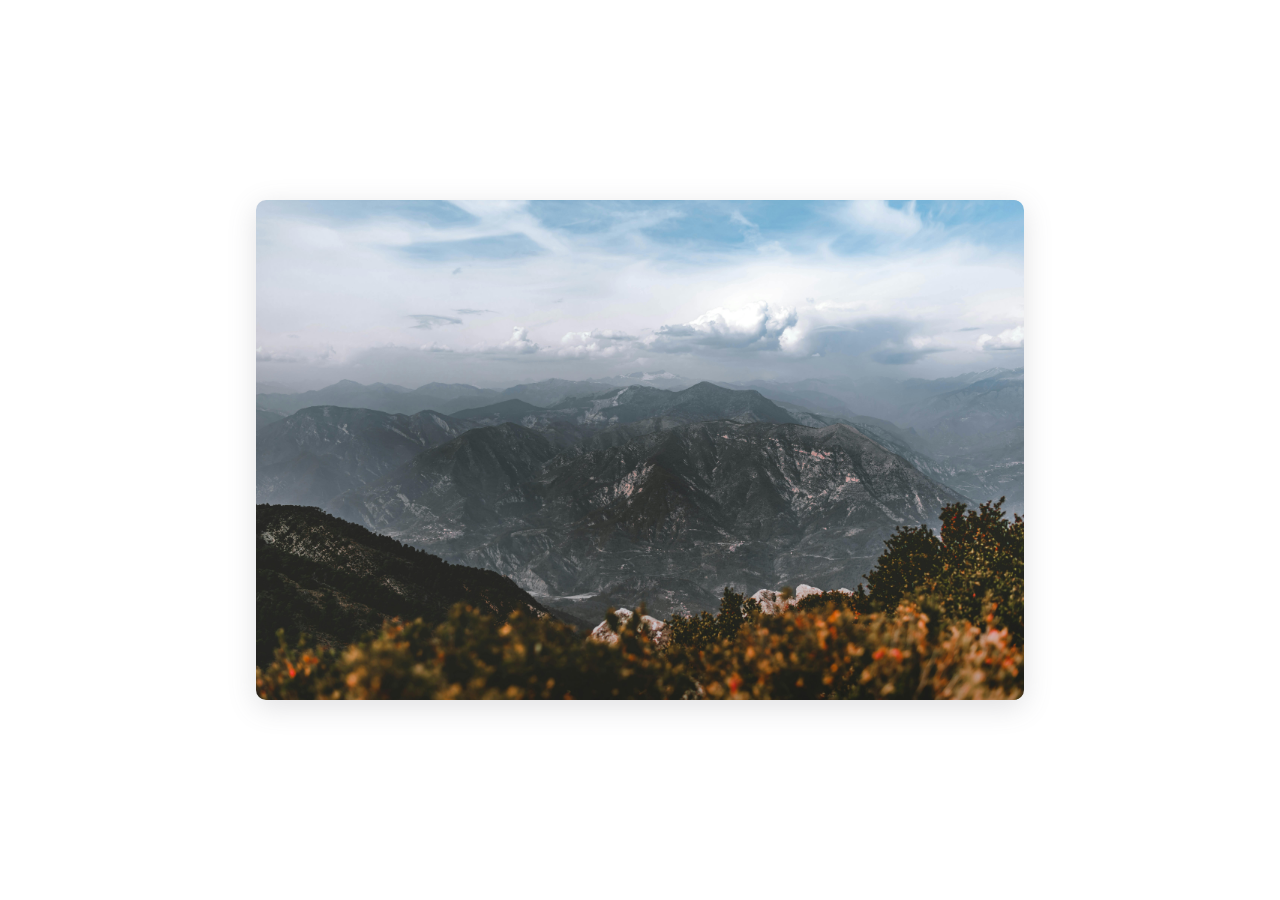
<file: Carasual Effect/index.html>
<!DOCTYPE html>
<html lang="en">
  <head>
    <meta charset="UTF-8" />
    <meta name="viewport" content="width=device-width, initial-scale=1.0" />
    <link rel="stylesheet" href="style.css" />
    <title>Carasual</title>
  </head>
  <body>
    <div class="container-image"></div>
  </body>
</html>
</file>
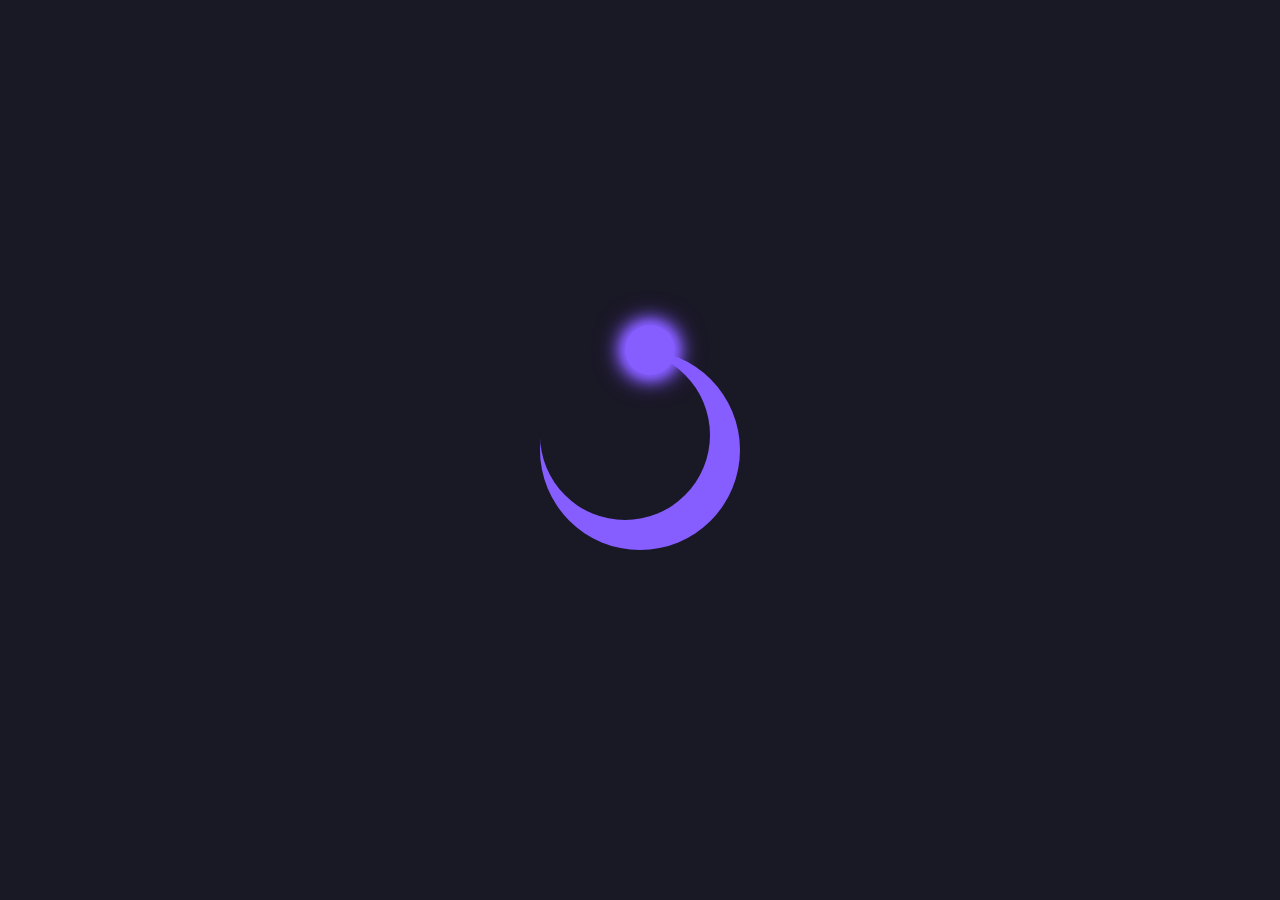
<file: NeonLoader/index.html>
<!DOCTYPE html>
<html lang="en">
  <head>
    <meta charset="UTF-8" />
    <meta name="viewport" content="width=device-width, initial-scale=1.0" />
    <!-- <link rel="stylesheet" href="./style.css" /> -->
    <link rel="stylesheet" href="style.css" />
    <title>Document</title>
  </head>
  <body>
    <div class="loader"></div>
  </body>
</html>
</file>
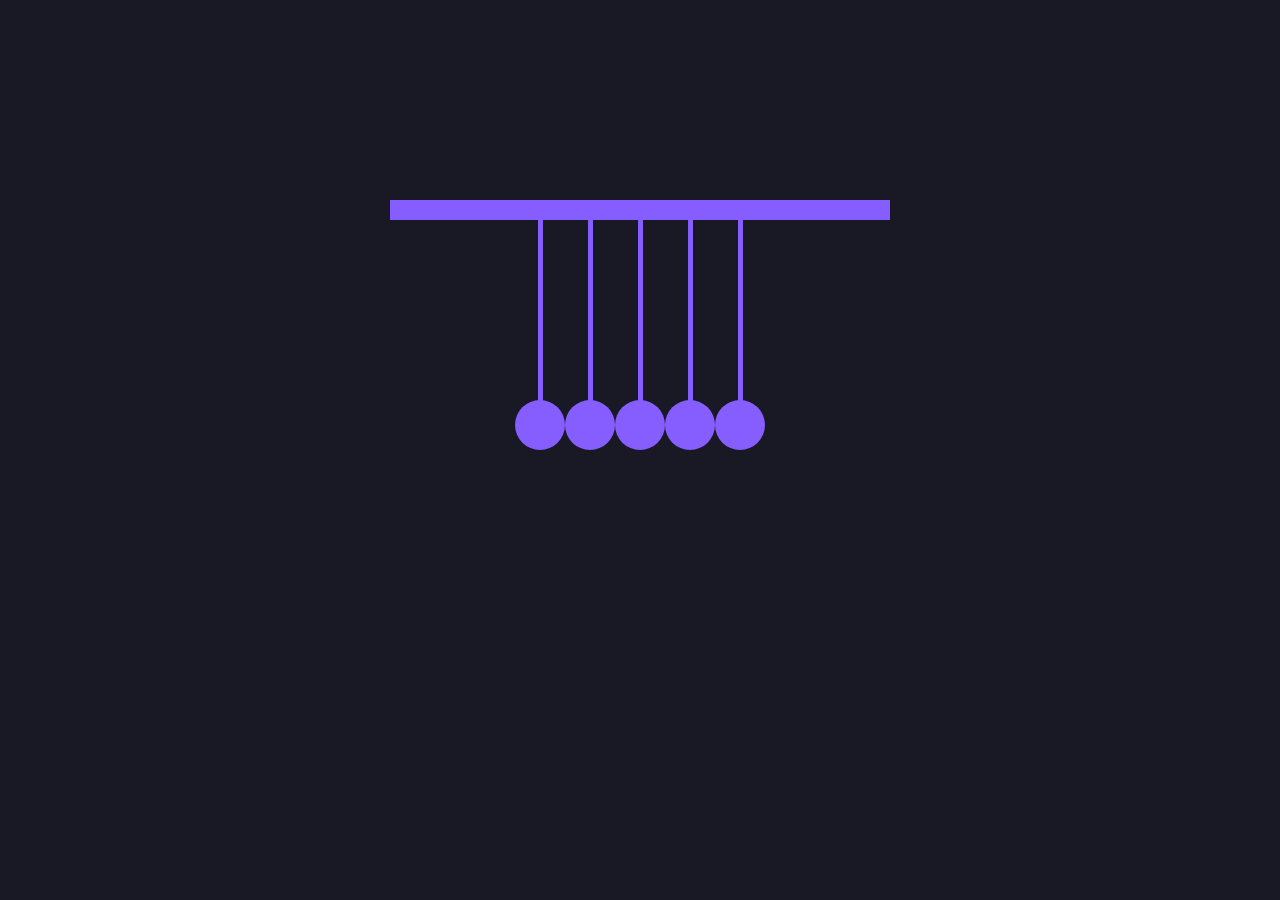
<file: NewtonCredal/index.html>
<!DOCTYPE html>
<html lang="en">
  <head>
    <meta charset="UTF-8" />
    <meta name="viewport" content="width=device-width, initial-scale=1.0" />
    <link rel="stylesheet" href="style.css" />
    <title>Document</title>
  </head>
  <body>
    <div class="credal">
      <div></div>
      <div></div>
      <div></div>
      <div></div>
      <div></div>
    </div>
  </body>
</html>
</file>
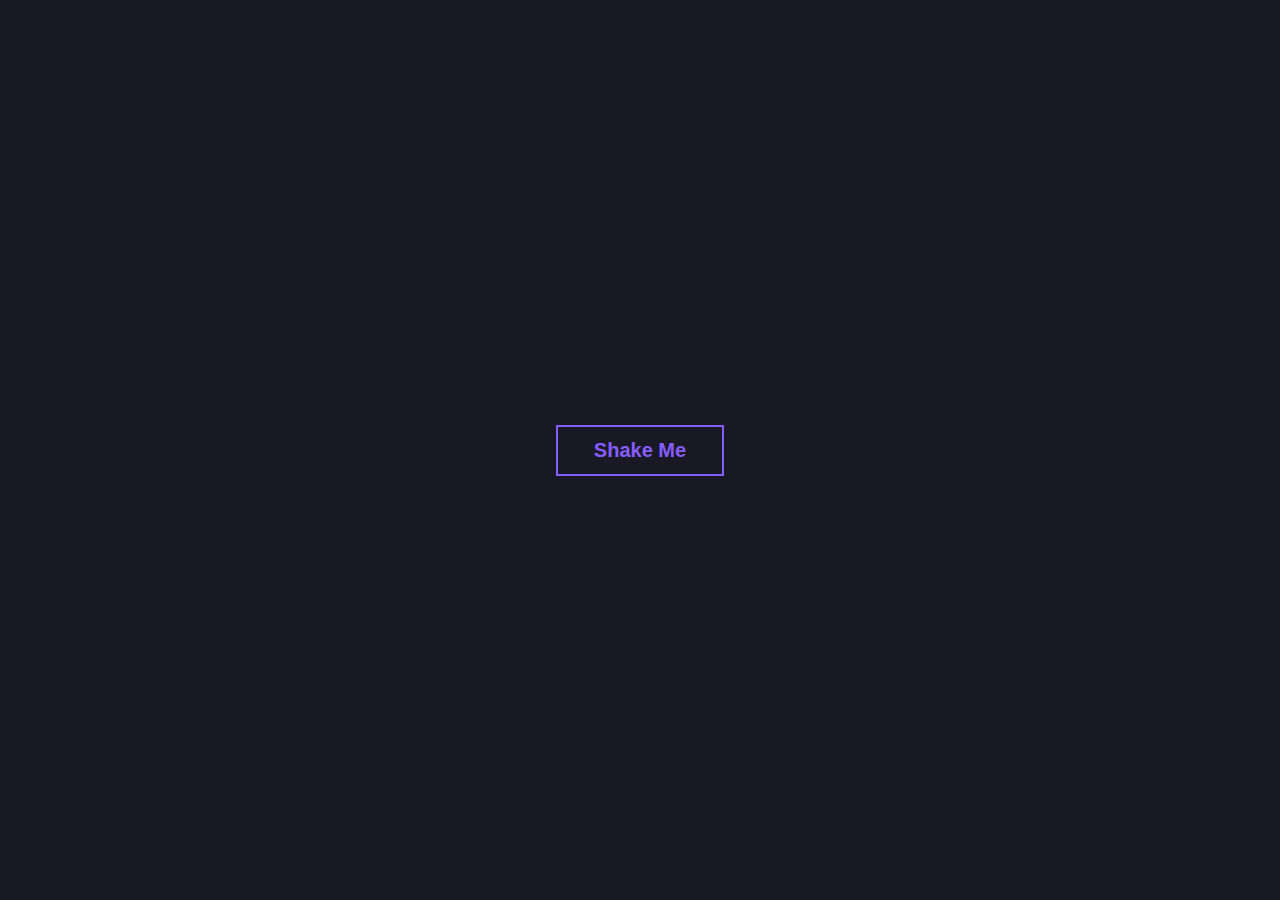
<file: ShakeMe/index.html>
<!DOCTYPE html>
<html lang="en">
  <head>
    <meta charset="UTF-8" />
    <meta name="viewport" content="width=device-width, initial-scale=1.0" />
    <link rel="stylesheet" href="style.css" />
    <title>shake button</title>
  </head>
  <body>
    <button type="button">Shake Me</button>
  </body>
</html>
</file>
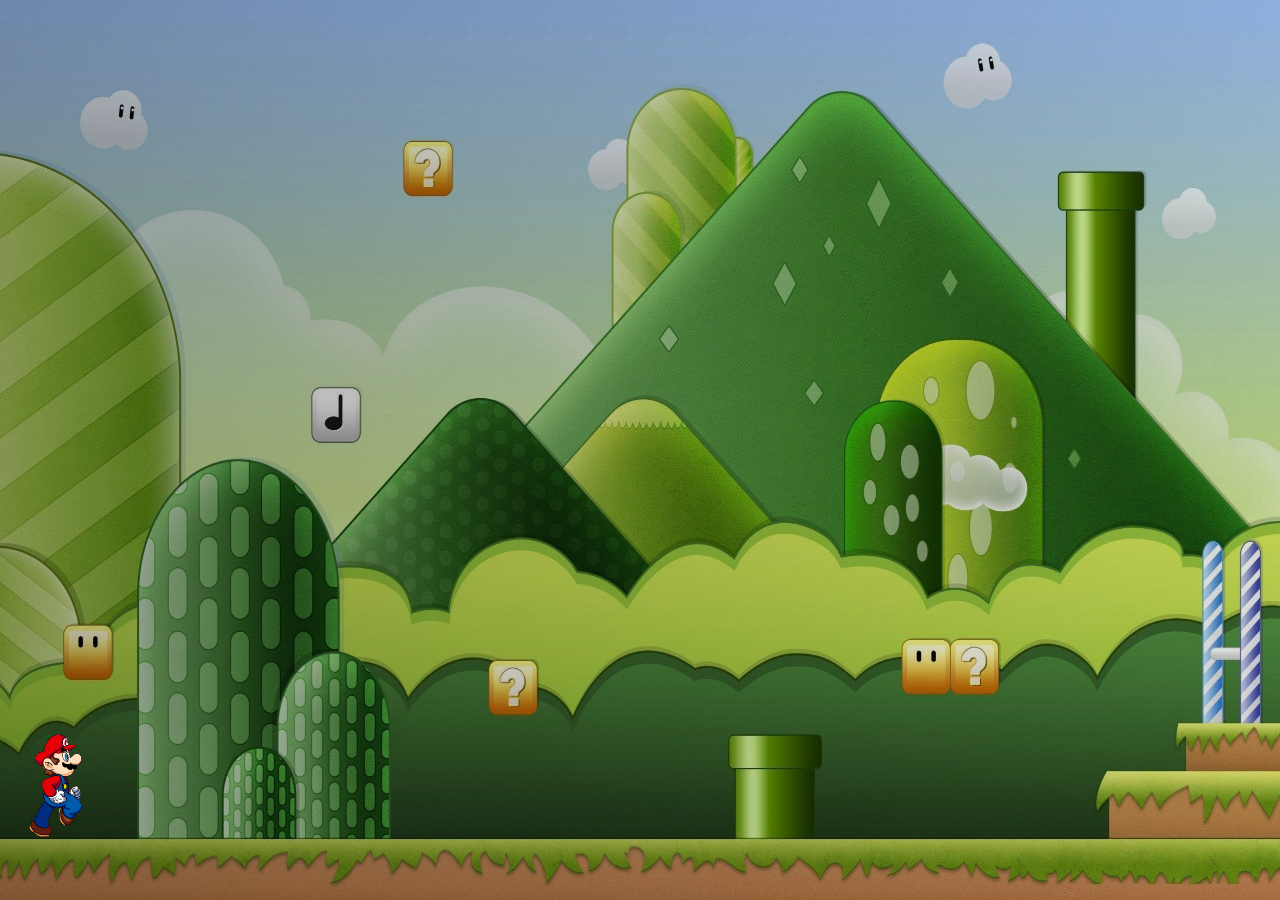
<file: MarioGame/home.html>
<!DOCTYPE html>
<html lang="en">
  <head>
    <meta charset="UTF-8" />
    <meta name="viewport" content="width=device-width, initial-scale=1.0" />
    <link rel="stylesheet" href="design.css" />
    <title>Document</title>
  </head>
  <body>
    <img src="./Images/spoooooooooooooooooorts.gif" alt="" />
  </body>
</html>
</file>
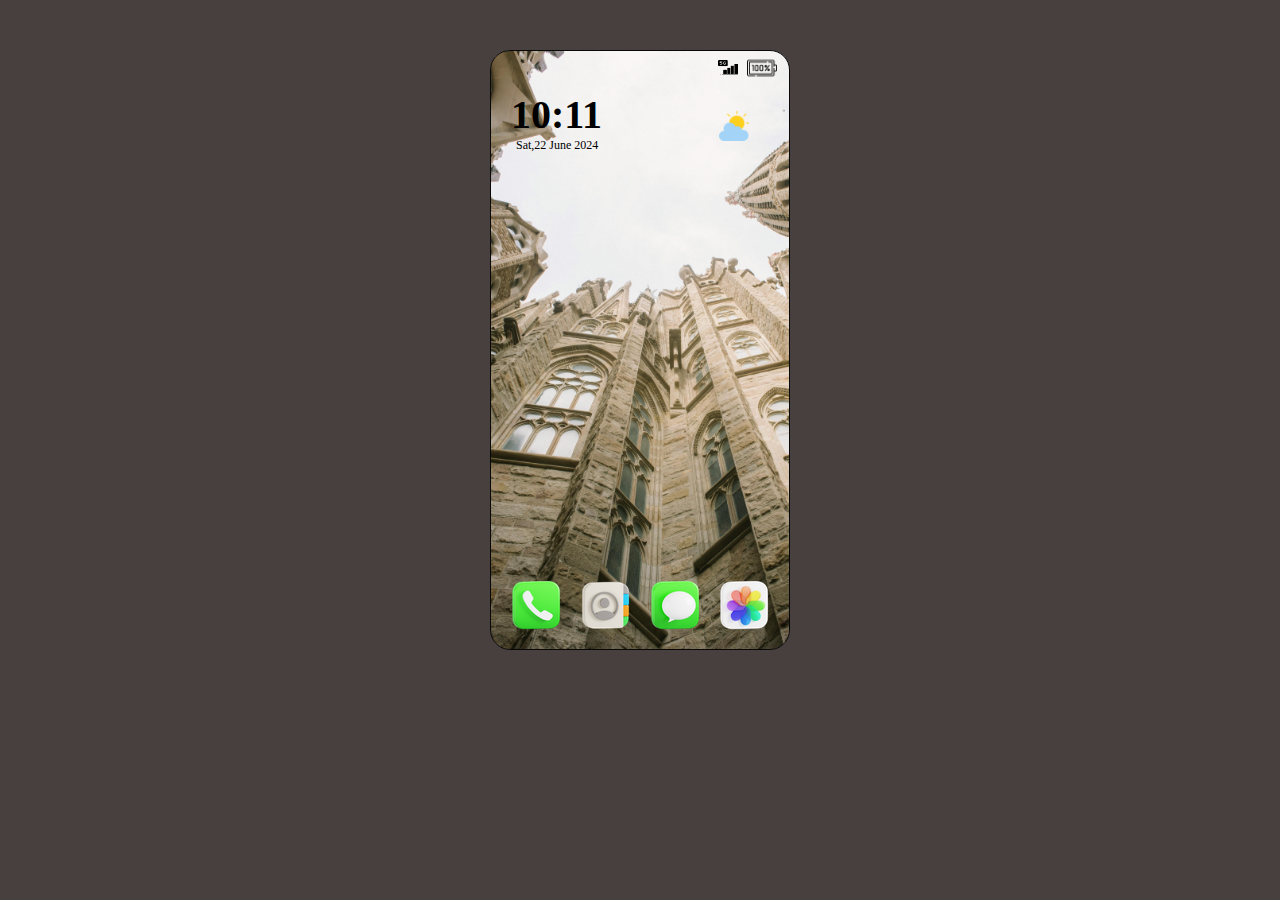
<file: PhoneView/home.html>
<!DOCTYPE html>
<html lang="en">
  <head>
    <meta charset="UTF-8" />
    <meta name="viewport" content="width=device-width, initial-scale=1.0" />
    <link rel="stylesheet" href="home.css" />
    <title>Document</title>
  </head>
  <body>
    <div class="container">
      <section class="network">
        <div class="icon1"></div>
        <div class="icon1">
          <img class="signal" src="./Images/signal.png" alt="" />
        </div>
        <div class="icon1"><img src="./Images/100-percent.png" alt="" /></div>
      </section>
      <section class="weater">
        <div class="time">
          <h1>10:11</h1>
          <p>Sat,22 June 2024</p>
        </div>
        <div class="weather"><img src="./Images/cloudy.png" alt="" /></div>
      </section>
      <section class="apps">
        <div class="app1">
          <img src="./Images/apple-phone-application-logo.png" alt="" />
        </div>
        <div class="app1">
          <img src="./Images/apple-contacts-application-logo.png" alt="" />
        </div>
        <div class="app1">
          <img src="./Images/imessage.png" alt="" />
        </div>
        <div class="app1">
          <img src="./Images/apple-photos-application-logo (1).png" alt="" />
        </div>
      </section>
    </div>
  </body>
</html>
</file>
<file: Carasual Effect/style.css>
* {
  margin: 0;
  padding: 0;
  box-sizing: border-box;
}
html {
  font-size: 62.5%;
}
body {
  height: 100vh;
  display: grid;
  place-items: center;
}
.container-image {
  width: 60vw;
  height: 50rem;
  border-radius: 1rem;
  box-shadow: rgba(100, 100, 111, 0.2) 0px 7px 29px 0px;
  background-image: url(./Images/pexels-anne-sophie-parent-1111377-2105416.jpg);
  background-size: cover;
  animation: gallary 20s linear infinite;
}
@keyframes gallary {
  0% {
    background-image: url(./Images/pexels-eberhardgross-592284.jpg);
  }
  14% {
    background-image: url(./Images/pexels-enrique-2887497.jpg);
  }
  28% {
    background-image: url(./Images/pexels-podnar2018-1424239.jpg);
  }
  42% {
    background-image: url(./Images/pexels-pok-rie-33563-697313.jpg);
  }
  56% {
    background-image: url(./Images/pexels-sebastians-1276518.jpg);
  }
  70% {
    background-image: url(./Images/pexels-tiana-18128-614484.jpg);
  }
}
</file>
<file: NeonLoader/style.css>
* {
  margin: 0;
  padding: 0;
  box-sizing: border-box;
}
html {
  font-size: 62.5%;
}
body {
  height: 100vh;
  display: grid;
  place-items: center;
  background-color: #191825;
}
.loader {
  width: 20rem;
  aspect-ratio: 1;
  background-color: #865dff;
  border-radius: 50%;
  position: relative;
  animation: circleloader 2s linear infinite;
}
.loader::before {
  content: "";
  position: absolute;
  top: 0;
  left: 0;
  width: 17rem;
  aspect-ratio: 1;
  background-color: #191825;
  border-radius: 50%;
}
.loader::after {
  content: "";
  position: absolute;
  top: -2.5rem;
  left: 8.5rem;
  width: 5rem;
  aspect-ratio: 1;
  background-color: #865dff;
  border-radius: 50%;
  box-shadow: 0 0 1rem #865dff, 0 0 1.5rem #865dff, 0 0 2rem #865dff,
    0 0 2.5rem #865dff, 0 0 3em #865dff;
}

@keyframes circleloader {
  100% {
    rotate: -360deg;
  }
}
</file>
<file: NewtonCredal/style.css>
* {
  margin: 0;
  padding: 0;
  box-sizing: border-box;
}
html {
  font-size: 62.5%;
}
body {
  height: 100vh;
  display: grid;
  place-items: center;
  background-color: #191825;
}
.credal {
  width: 50rem;
  height: 50rem;
  background-color: transparent;
  border-top: 2rem solid#865dff;
  border-radius 0.5rem;
  display: flex;
  justify-content: center;
  gap: 4.5rem;
}

div {
  width: 0.5rem;
  height: 20rem;
  background-color: #865dff;
  position: relative;
}

.credal div::before {
  content: "";
  position: absolute;
  top: 90%;
  left: -2.25rem;
  width: 5rem;
  aspect-ratio: 1;
  border-radius: 50%;
  background-color: #865dff;
}

.credal div:first-child {
  animation: left-swing 2s linear infinite;
  transform-origin: top left;
}

@keyframes left-swing {
  0% {
    rotate: 0deg;
  }
  25% {
    rotate: 30deg;
  }
  50% {
    rotate: 0deg;
  }
  100% {
    rotate: 0deg;
  }
}

.credal div:last-child {
  animation: right-swing 2s linear infinite;
  transform-origin: top right;
}

@keyframes right-swing {
  0% {
    rotate: 0deg;
  }
  25% {
    rotate: -30deg;
  }
  50% {
    rotate: 0deg;
  }
  100% {
    rotate: 0deg;
  }
}
</file>
<file: ShakeMe/style.css>
* {
  margin: 0;
  padding: 0;
  box-sizing: border-box;
}
html {
  font-size: 62.5%;
}
body {
  height: 100vh;
  display: grid;
  place-items: center;
  background-color: #191825;
}

button {
  padding: 12px 36px;
  border: 2px solid#865dff;
  text-align: center;
  color: #865dff;
  font-weight: bold;
  font-size: 20px;
  background-color: transparent;
  text-transform: capitalize;
}
button:hover {
  border: 2px solid #d80032;
  color: #d80032;
  animation: shaking 0.2s linear;
}

@keyframes shaking {
  0% {
    rotate: 20deg;
  }
  50% {
    rotate: 0deg;
  }
  100% {
    rotate: -20deg;
  }
}
</file>
<file: MarioGame/design.css>
* {
  margin: 0;
  padding: 0;
  box-sizing: border-box;
}
body {
  width: 100%;
  height: 100vh;
  background-image: linear-gradient(
      to right,
      rgba(0, 0, 0, 0.3),
      rgba(0, 0, 0, 0.1)
    ),
    url(./Images/nsFJoNv.jpg);
  background-repeat: no-repeat;
  background-size: 100% 100%;
}
img {
  width: 100px;
  position: absolute;
  bottom: 7%;
  animation: mariorun 3s linear;
  animation-iteration-count: infinite;
}
@keyframes mariorun {
  0% {
    translate: 0%;
  }
  100% {
    translate: calc(100vw - 100px);
  }
}
</file>
<file: PhoneView/home.css>
* {
  margin: 0;
  padding: 0;
  box-sizing: border-box;
}
body {
  background: rgb(72, 63, 63);
}
.container {
  height: 600px;
  width: 300px;
  background-color: aliceblue;
  margin: auto;
  margin-top: 50px;
  border-radius: 20px;
  border: 1px solid rgb(8, 8, 8);
  background-image: url(./Images/background.jpg);
  background-size: cover;
}
.network {
  height: 40px;
  width: 100%;
  /* background-color: red; */
  border-top-left-radius: 20px;
  border-top-right-radius: 20px;
  display: flex;
  justify-content: end;
}
.apps {
  height: 200px;
  width: 100%;
  /* background-color: red; */
  margin: auto;
  margin-top: 50%;
  border-bottom-left-radius: 20px;
  border-bottom-right-radius: 20px;
  display: flex;
  justify-content: space-evenly;
  align-items: end;
}
.app1 {
  height: 50px;
  aspect-ratio: 1;
  /* background-color: blue; */
  margin-bottom: 10px;
  border-radius: 5px;
}
.icon1 {
  height: 30px;
  width: 40px;
  /* background-color: blue; */
  margin: 2px 2px;
}
.icon1 img {
  height: 30px;
  width: 30px;
}
.icon1 .signal {
  height: 15px;
  width: 20px;
  margin-top: 7px;
  margin-left: 15px;
}
.weater {
  height: 200px;
  width: 100%;
  /* background-color: red; */
  display: flex;
}
.weater .time {
  height: 100%;
  width: 50%;
  /* background-color: blue; */
}
.weater .weather {
  height: 100%;
  width: 50%;
  /* background-color: blue; */
  display: flex;
  justify-content: end;
}
.weather img {
  height: 30px;
  aspect-ratio: 1;
  margin-right: 40px;
  margin-top: 20px;
}
.time h1 {
  font-size: 40px;
  margin-left: 20px;
}
.time p {
  font-size: 12px;
  margin-left: 25px;
}
</file>
